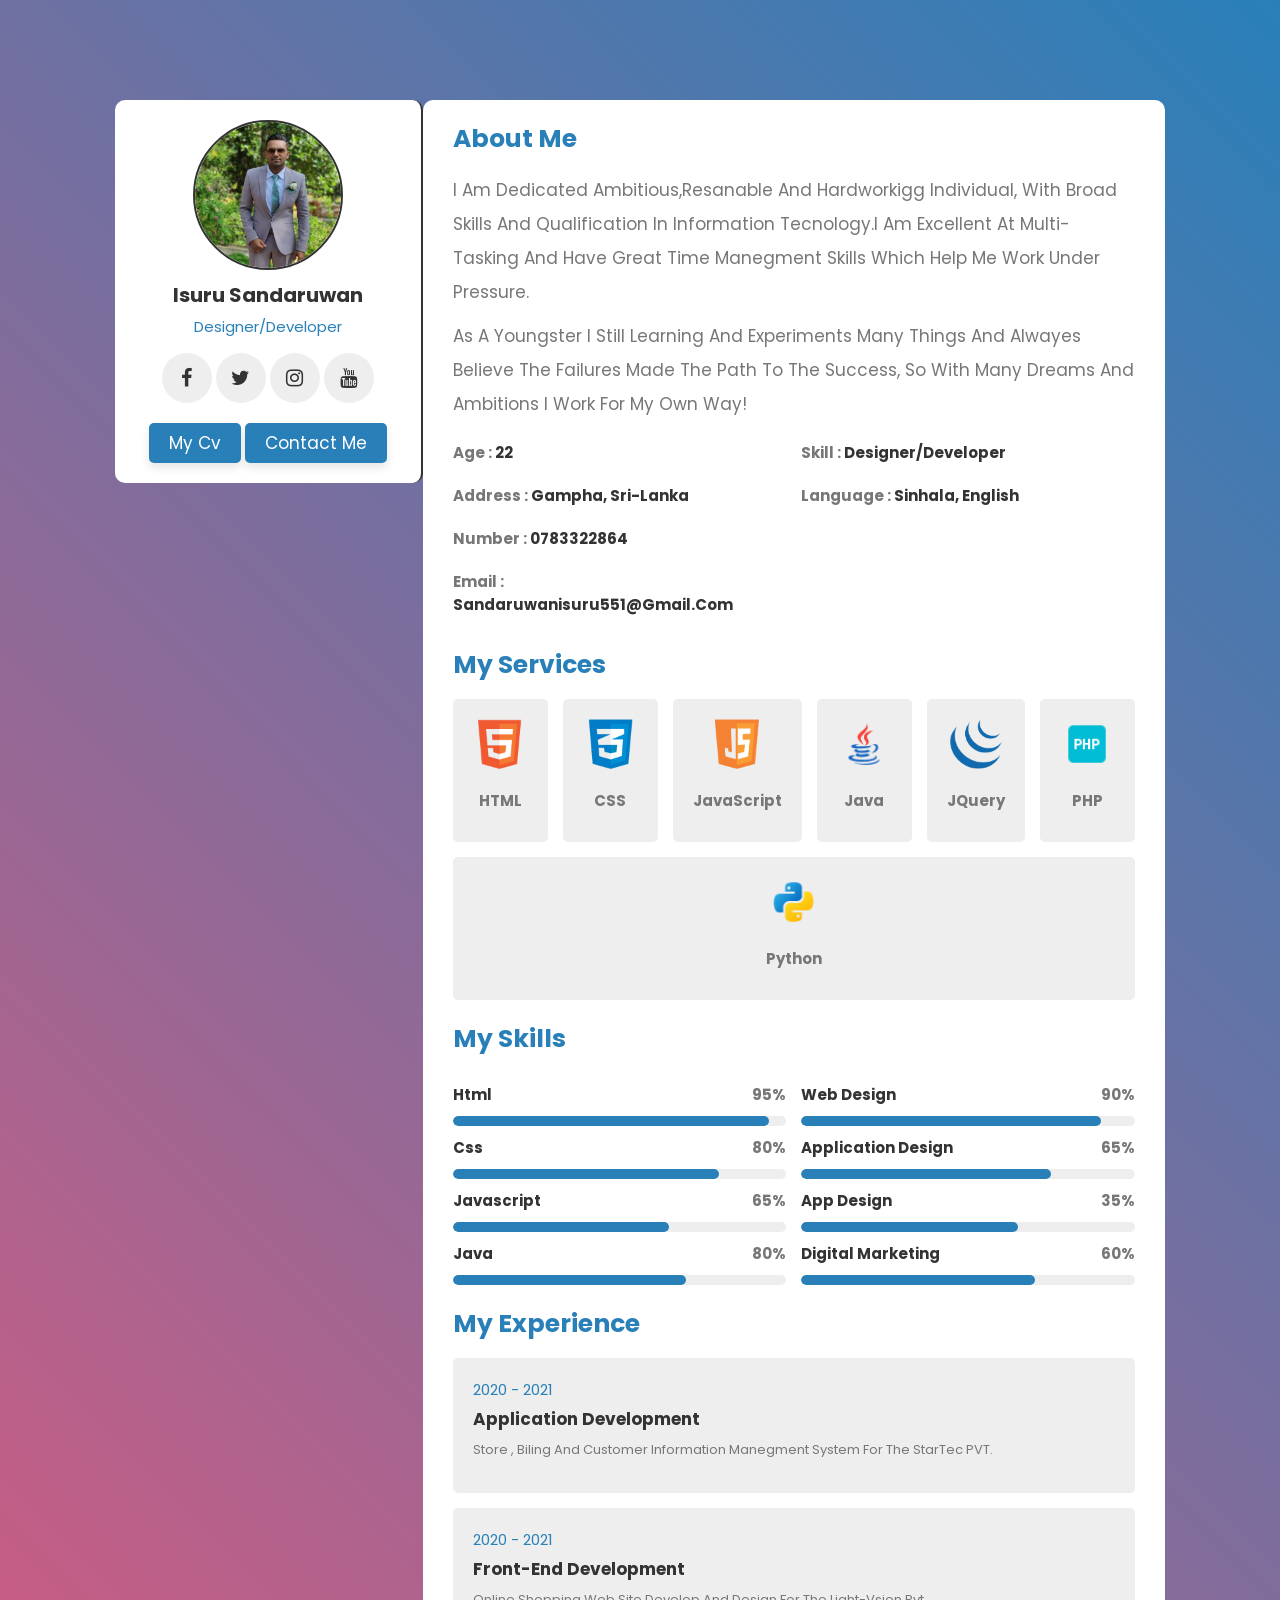
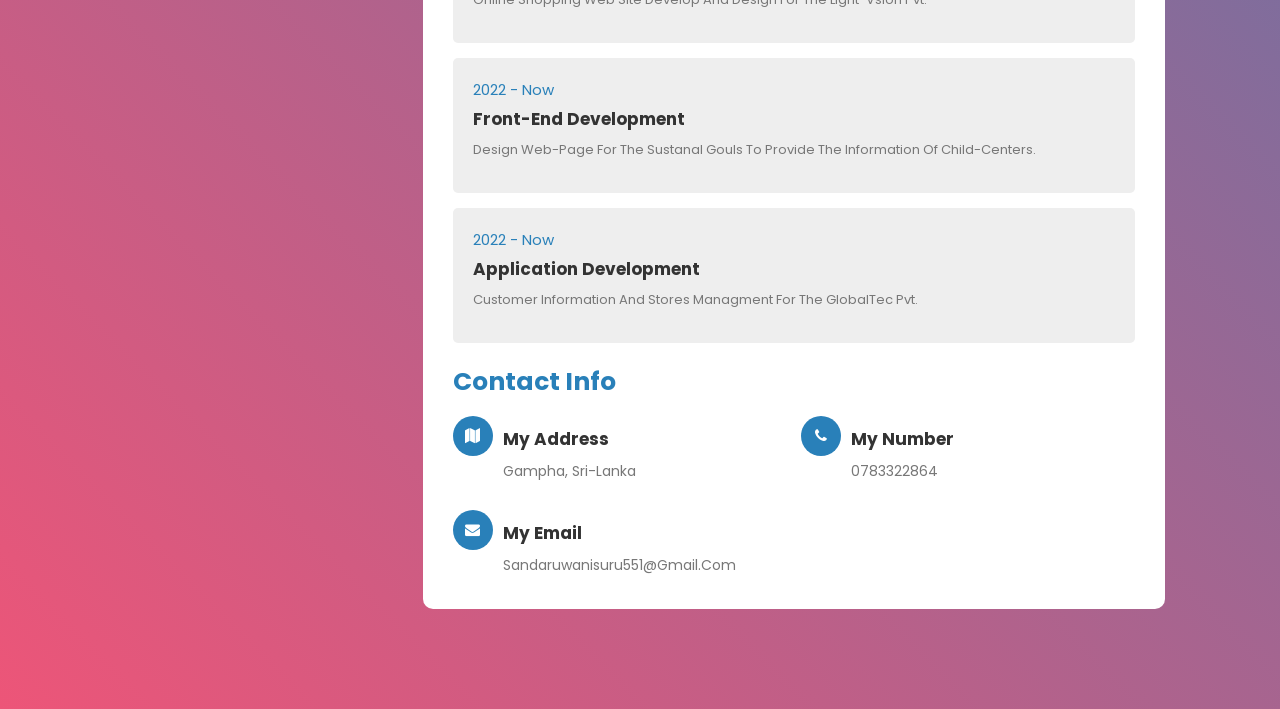
<file: index.html>
<html lang="en">
<head>
    <meta charset="UTF-8">
    <meta http-equiv="X-UA-Compatible" content="IE=edge">
    <meta name="viewport" content="width=device-width, initial-scale=1.0">
    <link rel="stylesheet" href="https://cdnjs.cloudflare.com/ajax/libs/font-awesome/4.7.0/css/font-awesome.min.css">
    <link rel="stylesheet" href="style.css">
    <title>Isuru Sandaruwan</title>
</head>
<body>
    <div class="container">

        <div class="profile">
            <img src="images/98382437.jfif" alt="" srcset="">
            <h3>Isuru Sandaruwan</h3>
            <p>Designer/Developer</p>
             <div class="share">
                 <a href="" class="fa fa-facebook"></a>
                 <a href="" class="fa fa-twitter"></a>
                 <a href="" class="fa fa-instagram"></a>
                 <a href="" class="fa fa-youtube"></a>
             </div>
             <div class="buttons">
                 <a href="http://" class="btn">my cv</a>
                 <a href="hire.html" class="btn">Contact me</a>
             </div>
        </div>
        <div class="information">
            <div class="about">
                <h3 class="title">about me</h3>
                <p>I am dedicated ambitious,resanable and hardworkigg individual, with broad skills and qualification in information tecnology.I am excellent at multi-tasking and have great time 
                    manegment skills which help me work under pressure.
                </p>
                <p>As a youngster I still learning and Experiments many things and Alwayes believe the failures made the path to the success, So with many dreams and ambitions I work for my own way!</p>

                <div class="box-container">
                    <div class="box">
                        <h3> <span>age : </span> 22 </h3>
                        <h3> <span> address : </span> Gampha, Sri-lanka </h3>
                        <h3> <span> number : </span> 0783322864 </h3>
                        <h3> <span> email : </span> sandaruwanisuru551@gmail.com </h3>
                    </div>
                    <div class="box">
                        <h3> <span> skill : </span> designer/developer </h3>
                        <h3> <span> language : </span> Sinhala, English </h3>
                       
                        
                    </div>
                </div>
                <div class="services">
                    <h3 class="title">my services</h3>
                    <div class="box-container">
                        <div class="box">
                            <img src="images/icon-1.png" alt="">
                            <h3>HTML</h3>
                        </div>
                        <div class="box">
                            <img src="images/icon-2.png" alt="">
                            <h3>CSS</h3>
                        </div>
                        <div class="box">
                            <img src="images/icon-3.png" alt="">
                            <h3>JavaScript</h3>
                        </div>
                        <div class="box">
                            <img src="images/java_48px.png" alt="">
                            <h3>Java</h3>
                        </div>
                        <div class="box">
                            <img src="images/icon-5.png" alt="">
                            <h3>JQuery</h3>
                        </div>
                        <div class="box">
                            <img src="images/php_48px.png" alt="">
                            <h3>PHP</h3>
                        </div>
                        <div class="box">
                            <img src="images/Python_48px.png" alt="">
                            <h3>Python</h3>
                        </div>
                    </div>
                </div>
                <div class="skills">
                    <h3 class="title">my skills</h3>
                    <div class="box-container">
                        <div class="box">
                            <div class="progress">
                                <h3>html <span>95%</span></h3>
                                <div class="bar"><span></span></div>
                            </div>
                            <div class="progress">
                                <h3>css <span>80%</span></h3>
                                <div class="bar"><span></span></div>
                            </div>
                            <div class="progress">
                                <h3>javascript <span>65%</span></h3>
                                <div class="bar"><span></span></div>
                            </div>
                            <div class="progress">
                                <h3>java <span>80%</span></h3>
                                <div class="bar"><span></span></div>
                            </div>
                        </div>
                        <div class="box">
                            <div class="progress">
                                <h3>web design <span>90%</span></h3>
                                <div class="bar"><span></span></div>
                            </div>
                            <div class="progress">
                                <h3>Application design <span>65%</span></h3>
                                <div class="bar"><span></span></div>
                            </div>
                            <div class="progress">
                                <h3>app design <span>35%</span></h3>
                                <div class="bar"><span></span></div>
                            </div>
                            <div class="progress">
                                <h3>digital marketing <span>60%</span></h3>
                                <div class="bar"><span></span></div>
                            </div>
                        </div>
                    </div>
                </div>

                <div class="experience">
                    <h3 class="title">my experience</h3>
                    <div class="box-container">
                        <div class="box">
                            <span>2020 - 2021</span>
                            <h3>Application development</h3>
                            <p>Store , Biling and customer information manegment system for the StarTec PVT.</p>
                        </div>
                        <div class="box">
                            <span>2020 - 2021</span>
                            <h3>front-end development</h3>
                            <p>Online shopping Web site develop and design for the light-vsion pvt.</p>
                        </div>
                        <div class="box">
                            <span>2022 - Now</span>
                            <h3>front-end development</h3>
                            <p>design web-page for the sustanal gouls to provide the information of child-centers.</p>
                        </div>
                        <div class="box">
                            <span>2022 - Now</span>
                            <h3>Application development</h3>
                            <p>customer information and stores managment for the globalTec Pvt.</p>
                        </div>
                    </div>
                </div>
        
                <div class="contact">
                    <h3 class="title">contact info</h3>
                    <div class="box-container">
                        <div class="box">
                            <i class="fa fa-map"></i>
                            <div class="info">
                                <h3>my address</h3>
                                <p>Gampha, Sri-Lanka </p>
                            </div>
                        </div>
                        <div class="box">
                            <i class="fa fa-phone"></i>
                            <div class="info">
                                <h3>my number</h3>
                                <p>0783322864</p>
                               
                            </div>
                        </div>
                        <div class="box">
                            <i class="fa fa-envelope"></i>
                            <div class="info">
                                <h3>my email</h3>
                                <p>sandaruwanisuru551@gmail.com </p>
                               
                            </div>
                        </div>
                    </div>
                </div>
        </div>
    </div>
</body>
</html>
</file>
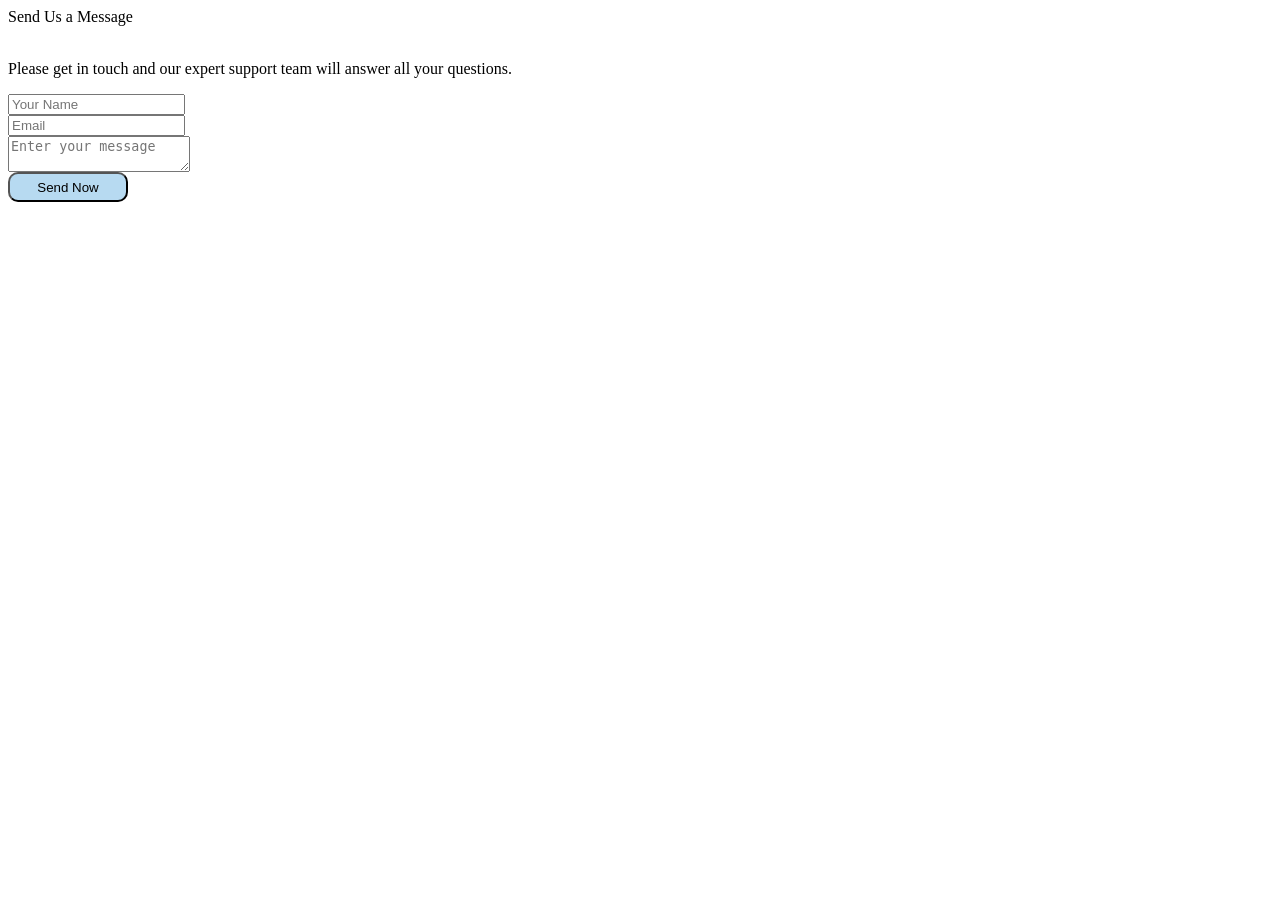
<file: hire.html>
<html lang="en">
<head>
    <meta charset="UTF-8">
    <meta http-equiv="X-UA-Compatible" content="IE=edge">
    <meta name="viewport" content="width=device-width, initial-scale=1.0">
    <link rel="stylesheet" href="https://cdnjs.cloudflare.com/ajax/libs/font-awesome/5.15.2/css/all.min.css"/>
    <title>Isuru sandaruwan</title>
</head>
<body>
          <div class="right-side">
            <div class="topic-text">Send Us a Message</div> <br>
            <p>Please get in touch and our expert support team will answer all your questions.</p>
            <form action="savemsg.php" method="post">
              <div class="input-box">
              <input type="text" name="Name" class="form-control" placeholder="Your Name" class="box1" required ><br>
            </div>
            <div class="input-box">
              <input type="email" name="Email" class="form-control" placeholder="Email" class="input-box" required ><br>
            </div>
            <div class="input-box message-box">
              <textarea placeholder="Enter your message" name="Message" class="input-box message-box" required ></textarea><br>
            </div>
              <input type="submit" value="Send Now" class="button" style="width: 120px; height: 30px; background-color: rgb(183, 218, 241); border-radius: 10px; ">
          </form>
        </div>
        </div>
      </div>
      <body>
</body>
</html>
</file>
<file: style.css>
@import url('https://fonts.googleapis.com/css2?family=Poppins:wght@100;300;400;500;600&display=swap');

:root{
    --blue:#2980b9;
    --black:#333;
    --white:#fff;
    --light-color:#777;
    --light-bg:#eee;
    --box-shadow:0 5px 10px rgba(0,0,0,0.1);
    --pink:rgb(233, 54, 152);
}

*{
    font-family: 'poppins',sans-serif;
    margin: 0;
    padding: 0;
    box-sizing: border-box;
    outline: none;
    border: none;
    text-transform: capitalize;
    transition: all .2s linear;
    text-decoration:none;
}

html::-webkit-scrollbar{
    width:10px;
  }
  
  html::-webkit-scrollbar-track{
    background: var(--blue);
  }
  
  html::-webkit-scrollbar-thumb{
    background: var(--white);
    border-radius: 50px;
  }
  
  .title{
    font-size: 25px;
    color:var(--blue);
    margin-bottom: 15px;
  }
  
  .btn{
    margin-top: 10px;
    display: inline-block;
    padding:7px 20px;
    border-radius: 5px;
    background: var(--blue);
    color:var(--white);
    font-size: 17px;
    box-shadow: var(--box-shadow);
  }
  
  .btn:hover{
    background: var(--black);
  }

  .container{
    padding:100px 9%;
    background: linear-gradient(45deg, rgb(237, 85, 120), var(--blue));
    display: flex;

  }
  .container .profile{
    flex:1 1 400px;
    background: var(--white);
    padding:20px 30px;
    text-align: center;
    position: sticky;
    top:20px; left:0;
    border-right:2px solid var(--black);
    align-self: flex-start;
    border-radius: 10px;
    
  }
  
  .container .profile img{
    height: 150px;
    width: 150px;
    border-radius: 50%;
    border:2px solid var(--black);
    object-fit: cover;
    margin-bottom: 10px;
  }
  
  .container .profile h3{
    color:var(--black);
    font-size: 20px;
  }
  
  .container .profile p{
    color:var(--blue);
    padding:5px 0;
    margin-bottom: 10px;
    font-size: 15px;
  }
  
  .container .profile .share{
    margin:10px 0;
  }
  
  .container .profile .share a{
    height: 50px;
    width: 50px;
    line-height: 50px;
    font-size: 20px;
    border-radius: 50%;
    color:var(--black);
    background: var(--light-bg);
  }
  
  .container .profile .share a:hover{
    background: var(--pink);
    color:var(--white);
    box-shadow: var(--box-shadow);
    
  }
  
  .container .information{
    flex:1 1 1000px;
    background: var(--white);
    padding:20px 30px;
    border-radius: 10px;
  }
  

.container .information .about p{
  font-size: 17px;
  line-height: 2;
  padding-bottom: 10px;
  color:var(--light-color);
}

.container .information .about .box-container{
  display: flex;
  flex-wrap: wrap;
  gap:15px;
}

.container .information .about .box-container .box{
  flex:1 1 250px;
}

.container .information .about .box-container .box h3{
  font-size: 15px;
  padding:10px 0;
  color:var(--black);
}

.container .information .about .box-container .box h3 span{
  color:var(--light-color);
}

.container .information .services{
  padding:20px 0;
}

.container .information .services .box-container{
  display: flex;
  flex-wrap: wrap;
  gap:15px;
}

.container .information .services .box-container .box{
  flex:1 1 17px;
  text-align: center;
  border-radius: 5px;
  padding:20px;
  background: var(--light-bg);
}

.container .information .services .box-container .box img{
  height: 50px;
  margin-bottom: 10px;
}

.container .information .services .box-container .box h3{
  font-size: 15px;
  color:var(--light-color);
}

.container .information .skills .box-container{
  display: flex;
  flex-wrap: wrap;
  gap:15px;
}

.container .information .skills .box-container .box{
  flex:1 1 300px;
}

.container .information .skills .box-container .box .progress h3{
  padding: 10px 0;
  display: flex;
  justify-content: space-between;
  color:var(--black);
  font-size: 15px;
}

.container .information .skills .box-container .box .progress h3 span{
  color:var(--light-color);
}

.container .information .skills .box-container .box .progress .bar{
  overflow: hidden;
  border-radius: 50px;
  height: 10px;
  background: var(--light-bg);
}

.container .information .skills .box-container .box .progress .bar span{
  background: var(--blue);
  height: 100%;
  display: block;
  border-radius: 50px;
}

.container .information .skills .box-container .box:first-child .progress:nth-child(1) .bar span{
  width: 95%;
}

.container .information .skills .box-container .box:first-child .progress:nth-child(2) .bar span{
  width: 80%;
}

.container .information .skills .box-container .box:first-child .progress:nth-child(3) .bar span{
  width: 65%;
}

.container .information .skills .box-container .box:first-child .progress:nth-child(4) .bar span{
  width: 70%;
}

.container .information .skills .box-container .box:last-child .progress:nth-child(1) .bar span{
  width: 90%;
}

.container .information .skills .box-container .box:last-child .progress:nth-child(2) .bar span{
  width: 75%;
}

.container .information .skills .box-container .box:last-child .progress:nth-child(3) .bar span{
  width: 65%;
}

.container .information .skills .box-container .box:last-child .progress:nth-child(4) .bar span{
  width: 70%;
}

.container .information .experience{
  margin:20px 0;
}

.container .information .experience .box-container{
  display: flex;
  flex-wrap: wrap;
  gap:15px;
}

.container .information .experience .box-container .box{
  padding:20px;
  border-radius: 5px;
  flex:1 1 350px;
  background: var(--light-bg);
}

.container .information .experience .box-container .box span{
  color:var(--blue);
  font-size: 15px;
}

.container .information .experience .box-container .box h3{
  color:var(--black);
  font-size: 17px;
  padding:5px 0;
}

.container .information .experience .box-container .box p{
  color:var(--light-color);
  line-height: 2;
  font-size: 13px;
}

.container .information .contact .box-container{
  display: flex;
  flex-wrap: wrap;
  gap:15px;
}

.container .information .contact .box-container .box{
  flex: 1 1 200px;
  display: flex;
  align-self: flex-start;
  gap:10px;
}

.container .information .contact .box-container .box i{
  height: 40px;
  width: 40px;
  line-height: 40px;
  font-size: 15px;
  border-radius: 50%;
  background: var(--blue);
  color:var(--white);
  text-align: center;
}

.container .information .contact .box-container .box h3{
  font-size: 17px;
  color:var(--black);
  padding-bottom: 5px;
}

.container .information .contact .box-container .box p{
  font-size: 14px;
  color:var(--light-color);
  line-height: 2;
}

@media (max-width:1200px) {
  
  .container{
    flex-flow: column;
    padding:20px;
    justify-content: center;
  }

  .container .profile{
    position: static;
    border-radius: 5px;
    box-shadow: var(--box-shadow);
    padding:20px;
    border-right: none;
    margin:0 auto;
    margin-bottom: 15px;
  }

  .container .information{
    border-radius: 5px;
    box-shadow: var(--box-shadow);
    padding:20px;
  }

}

  
  @media (max-width:450px){

    .container .profile{
      width: 100%;
    }
  
    .container .profile .btn{
      width: 100%;
    }
  
    .container .information .about p{
      font-size: 12px;
    }
  
    .container .information .experience .box-container .box p{
      font-size: 12px;
    }
  
  }
</file>
